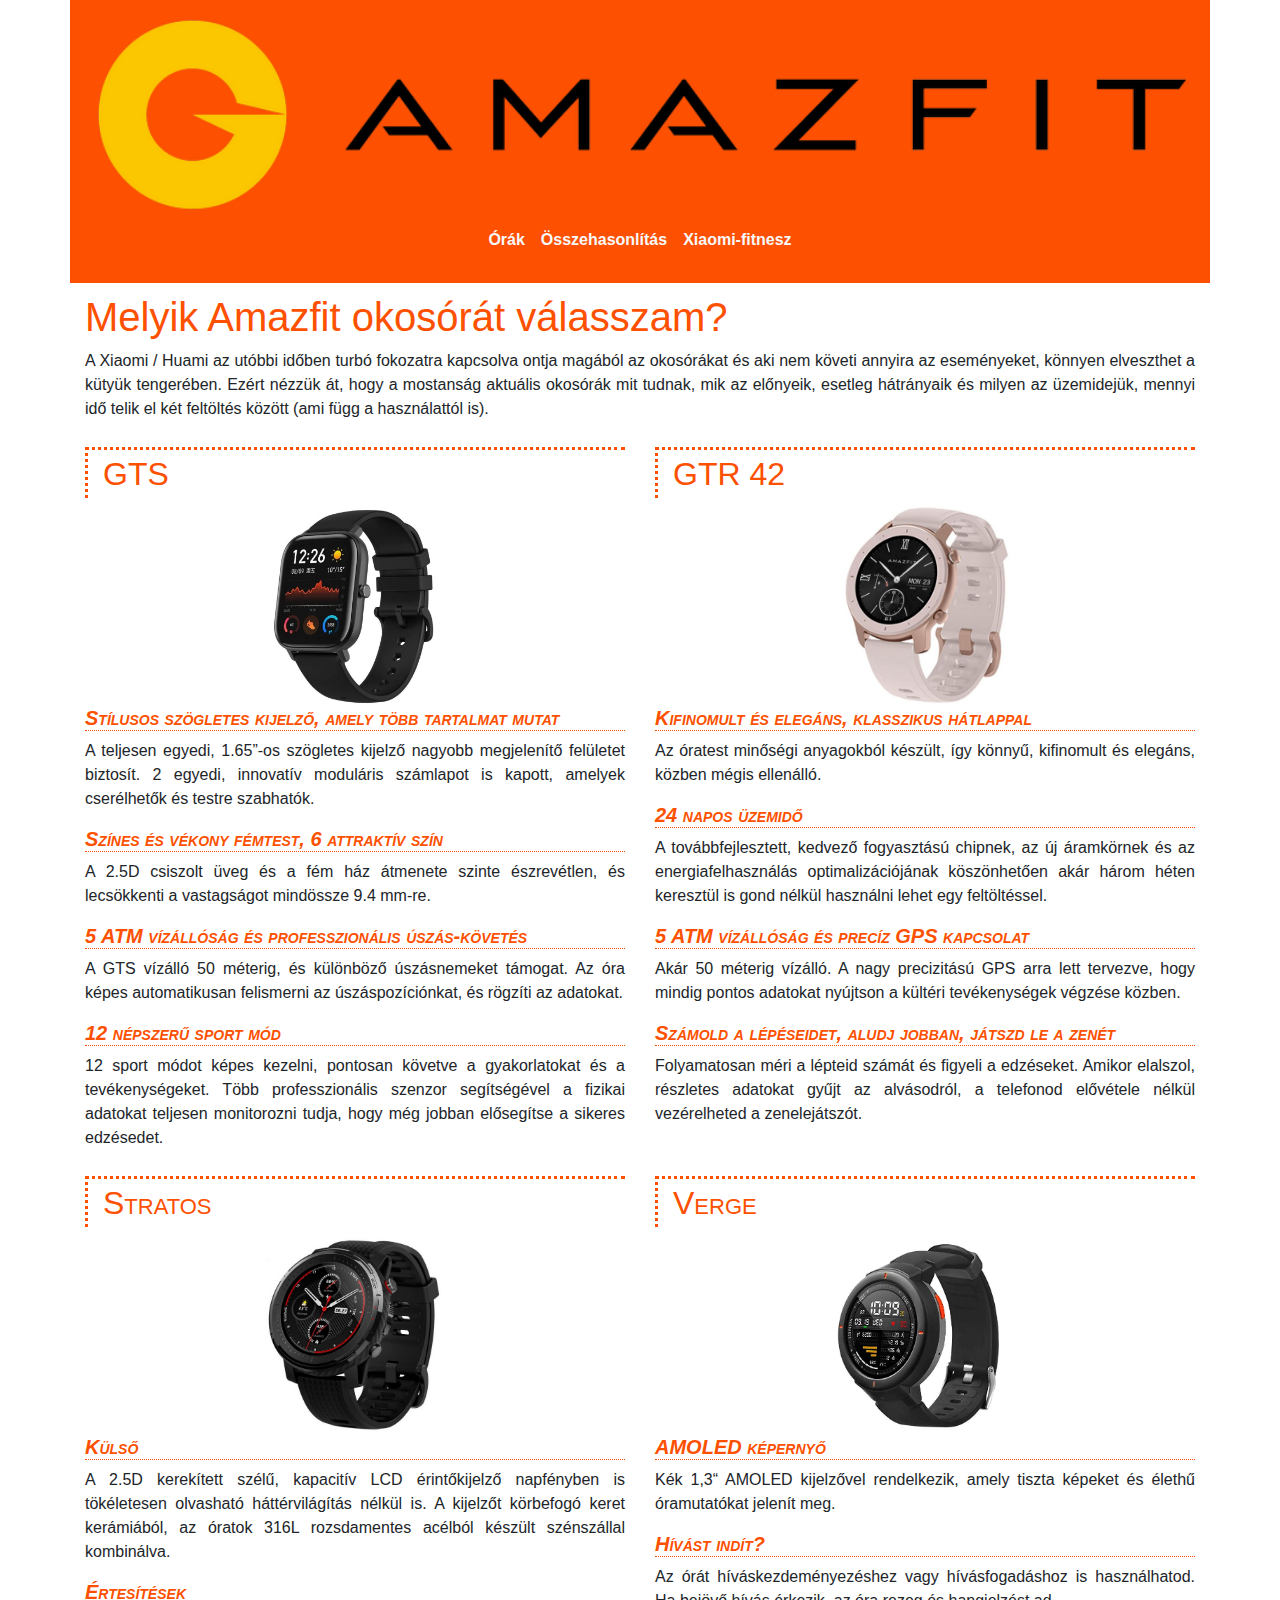
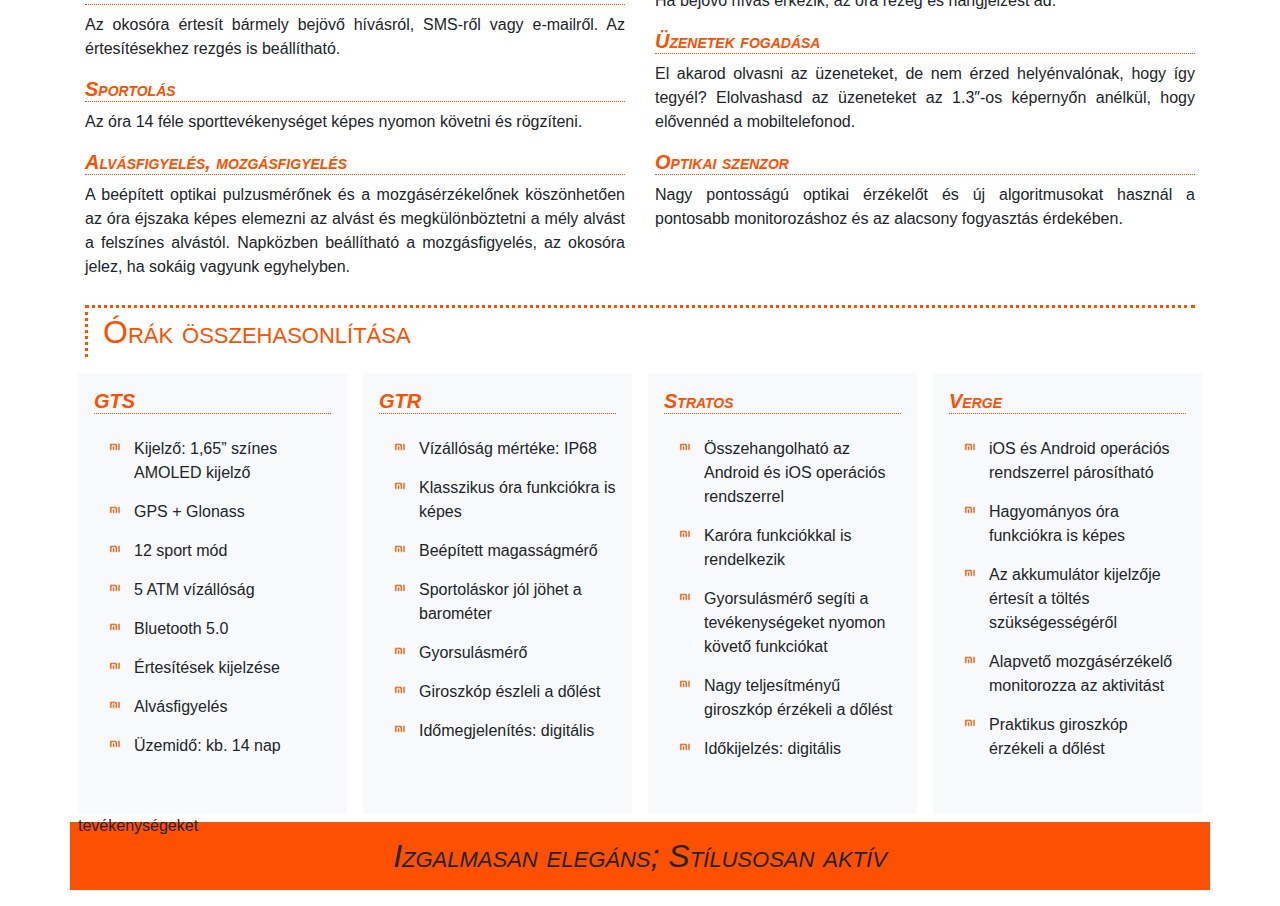
<file: Alapvizsga, dict, math fgvk kell (2023.06.01)/web/index.html>
﻿<!DOCTYPE html>
<html lang="hu">
<head>
	<meta charset="UTF-8">
    <meta name="viewport" content="width=device-width, initial-scale=1, shrink-to-fit=no">
    <script src="bootstrap/js/jquery-3.5.1.min.js"></script>
    <script src="bootstrap/js/bootstrap.min.js"></script>
	<link rel="stylesheet" href="bootstrap/css/bootstrap.min.css">
	<link rel="stylesheet" href="css/style.css">
	<title>Amazfit okosórák</title>
</head>

<body>
    <header class="container h-100">
		<img class="w-100" src="img/logo.png" alt="Amazfit" title="Amazfit">
        <nav class="navbar navbar-expand-sm justify-content-center">
            <ul class="navbar-nav">
            
                <li class="nav-item">
                    <a class="nav-link text-light" href="#orak">Órák</a>
                </li>
            
                <li class="nav-item">
                    <a class="nav-link text-light" href="#hasonlitas">Összehasonlítás</a>
                </li>

				<li class="nav-item">
                    <a class="nav-link text-light" href="https://xiaomi.hu/fitnesz" target="_blank" >Xiaomi-fitnesz</a>
                </li>
            </ul>
        </nav>
    </header>


    <div class="container h-100">
		 <!--Amazfit órák --> 
		<article class="row">
            <div class="col-12">
                <h1>Melyik Amazfit okosórát válasszam?</h1>
                <p>
                    A Xiaomi / Huami az utóbbi időben turbó fokozatra kapcsolva ontja magából
                     az okosórákat és aki nem követi annyira az eseményeket, könnyen elveszthet a 
                     kütyük tengerében. Ezért nézzük át, hogy a mostanság aktuális okosórák mit 
                     tudnak, mik az előnyeik, esetleg hátrányaik és milyen az üzemidejük, 
                     mennyi idő telik el két feltöltés között (ami függ a használattól is).
                </p>
            </div>
        </article>
        
        <article class="row" id="orak">
            <div class="col-sm-6 col-lg-6">
                <h2>GTS</h2>
				<img src="img/gts.jpg" alt="GTS" title="GTS" class="center">
                <h3>Stílusos szögletes kijelző, amely több tartalmat mutat</h3>
				<p>A teljesen egyedi, 1.65”-os szögletes kijelző nagyobb megjelenítő felületet biztosít. 2 egyedi, innovatív moduláris számlapot is kapott, amelyek cserélhetők és testre szabhatók.</p>
				<h3>Színes és vékony fémtest, 6 attraktív szín</h3>
				<p>A 2.5D csiszolt üveg és a fém ház átmenete szinte észrevétlen, és lecsökkenti a vastagságot mindössze 9.4 mm-re.</p>
				<h3>5 ATM vízállóság és professzionális úszás-követés</h3>
				<p>A GTS vízálló 50 méterig, és különböző úszásnemeket támogat. Az óra képes automatikusan felismerni az úszáspozíciónkat, és rögzíti az adatokat.</p>
				<h3>12 népszerű sport mód</h3>
				<p>12 sport módot képes kezelni, pontosan követve a gyakorlatokat és a tevékenységeket. Több professzionális szenzor segítségével a fizikai adatokat teljesen monitorozni tudja, hogy még jobban elősegítse a sikeres edzésedet.</p>
            </div>

            <div class="col-sm-6 col-lg-6">
                <h2>GTR 42</h2>
				<img src="img/gtr42.jpg" alt="GTR 42" title="GTR 42" class="center">
                <h3>Kifinomult és elegáns, klasszikus hátlappal</h3>
				<p>Az óratest minőségi anyagokból készült, így könnyű, kifinomult és elegáns, közben mégis ellenálló.</p>
				<h3>24 napos üzemidő</h3>
				<p>A továbbfejlesztett, kedvező fogyasztású chipnek, az új áramkörnek és az energiafelhasználás optimalizációjának köszönhetően akár három héten keresztül is gond nélkül használni lehet egy feltöltéssel.</p>
				<h3>5 ATM vízállóság és precíz GPS kapcsolat</h3>
				<p>Akár 50 méterig vízálló. A nagy precizitású GPS arra lett tervezve, hogy mindig pontos adatokat nyújtson a kültéri tevékenységek végzése közben.</p>
				<h3>Számold a lépéseidet, aludj jobban, játszd le a zenét</h3>
				<p>Folyamatosan méri a lépteid számát és figyeli a edzéseket. Amikor elalszol, részletes adatokat gyűjt az alvásodról, a telefonod elővétele nélkül vezérelheted a zenelejátszót.</p>
            </div>
            
            <div class="col-sm-6 col-lg-6">
                <h2>Stratos</h2>
				<img src="img/stratos.jpg" alt="Stratos" title="Stratos" class="center">
                <h3>Külső</h3>
				<p>A 2.5D kerekített szélű, kapacitív LCD érintőkijelző napfényben is tökéletesen olvasható háttérvilágítás nélkül is. A kijelzőt körbefogó keret kerámiából, az óratok 316L rozsdamentes acélból készült szénszállal kombinálva.</p>
				<h3>Értesítések</h3>
				<p>Az okosóra értesít bármely bejövő hívásról, SMS-ről vagy e-mailről. Az értesítésekhez rezgés is beállítható.</p>
				<h3>Sportolás</h3>
				<p>Az óra 14 féle sporttevékenységet képes nyomon követni és rögzíteni. </p>
				<h3>Alvásfigyelés, mozgásfigyelés</h3>
				<p>A beépített optikai pulzusmérőnek és a mozgásérzékelőnek köszönhetően az óra éjszaka képes elemezni az alvást és megkülönböztetni a mély alvást a felszínes alvástól. Napközben beállítható a mozgásfigyelés, az okosóra jelez, ha sokáig vagyunk egyhelyben.</p>
            </div>

            <div class="col-sm-6 col-lg-6">
                <h2>Verge</h2>
				<img src="img/verge.jpg" alt="Verge" title="Verge" class="center">
                <h3>AMOLED képernyő</h3>
				<p>Kék 1,3“ AMOLED kijelzővel rendelkezik, amely tiszta képeket és élethű óramutatókat jelenít meg.</p>
				<h3>Hívást indít?</h3>
				<p>Az órát híváskezdeményezéshez vagy hívásfogadáshoz is használhatod. Ha bejövő hívás érkezik, az óra rezeg és hangjelzést ad.</p>
				<h3>Üzenetek fogadása</h3>
				<p>El akarod olvasni az üzeneteket, de nem érzed helyénvalónak, hogy így tegyél? Elolvashasd az üzeneteket az 1.3″-os képernyőn anélkül, hogy elővennéd a mobiltelefonod.</p>
				<h3>Optikai szenzor</h3>
				<p>Nagy pontosságú optikai érzékelőt és új algoritmusokat használ a pontosabb monitorozáshoz és az alacsony fogyasztás érdekében.</p>
            </div>
        </article>
  
        <!-- Összehasonlítás -->
		<section id="hasonlitas">
			<h2>Órák összehasonlítása</h2>

			<div class="row">
				<div class="col-lg-3 col-md-6 p-2">
					<div class="p-3 bg-light h-100">
						<h3>GTS</h3>
						<ul>
							<li>Kijelző: 1,65” színes AMOLED kijelző</li>
							<li>GPS + Glonass</li>
							<li>12 sport mód</li>
							<li>5 ATM vízállóság</li>
							<li>Bluetooth 5.0</li>
							<li>Értesítések kijelzése</li>
							<li>Alvásfigyelés</li>
							<li>Üzemidő: kb. 14 nap</li>
						</ul>
					</div>
			tevékenységeket	</div>
				<div class="col-lg-3 col-md-6 p-2">
					<div class="p-3 bg-light h-100">
						<h3>GTR</h3>
						<ul>
							<li>Vízállóság mértéke: IP68</li>
							<li>Klasszikus óra funkciókra is képes</li>
							<li>Beépített magasságmérő</li>
							<li>Sportoláskor jól jöhet a barométer</li>
							<li>Gyorsulásmérő</li>
							<li>Giroszkóp észleli a dőlést</li>
							<li>Időmegjelenítés: digitális</li>
						</ul>
					</div>
				</div>
				<div class="col-lg-3 col-md-6 p-2">
					<div class="p-3 bg-light h-100">
						<h3>Stratos</h3>
						<ul>
							<li>Összehangolható az Android és iOS operációs rendszerrel</li>
							<li>Karóra funkciókkal is rendelkezik</li>
							<li>Gyorsulásmérő segíti a tevékenységeket nyomon követő funkciókat</li>
							<li>Nagy teljesítményű giroszkóp érzékeli a dőlést</li>
							<li>Időkijelzés: digitális</li>
						</ul>
					</div>
				</div>
				<div class="col-lg-3 col-md-6 p-2">
					<div class="p-3 bg-light h-100">
						<h3>Verge</h3>
						<ul>
							<li>iOS és Android operációs rendszerrel párosítható</li>
							<li>Hagyományos óra funkciókra is képes</li>
							<li>Az akkumulátor kijelzője értesít a töltés szükségességéről</li>
							<li>Alapvető mozgásérzékelő monitorozza az aktivitást</li>
							<li>Praktikus giroszkóp érzékeli a dőlést</li>
						</ul>
					</div>
				</div>
			</div>
        </section>
    </div>
    <!--Lábléc-->
	<footer class="container h100">
		<p>Izgalmasan elegáns;  Stílusosan aktív</p>
	</footer>
    
</body>

</html>
</file>
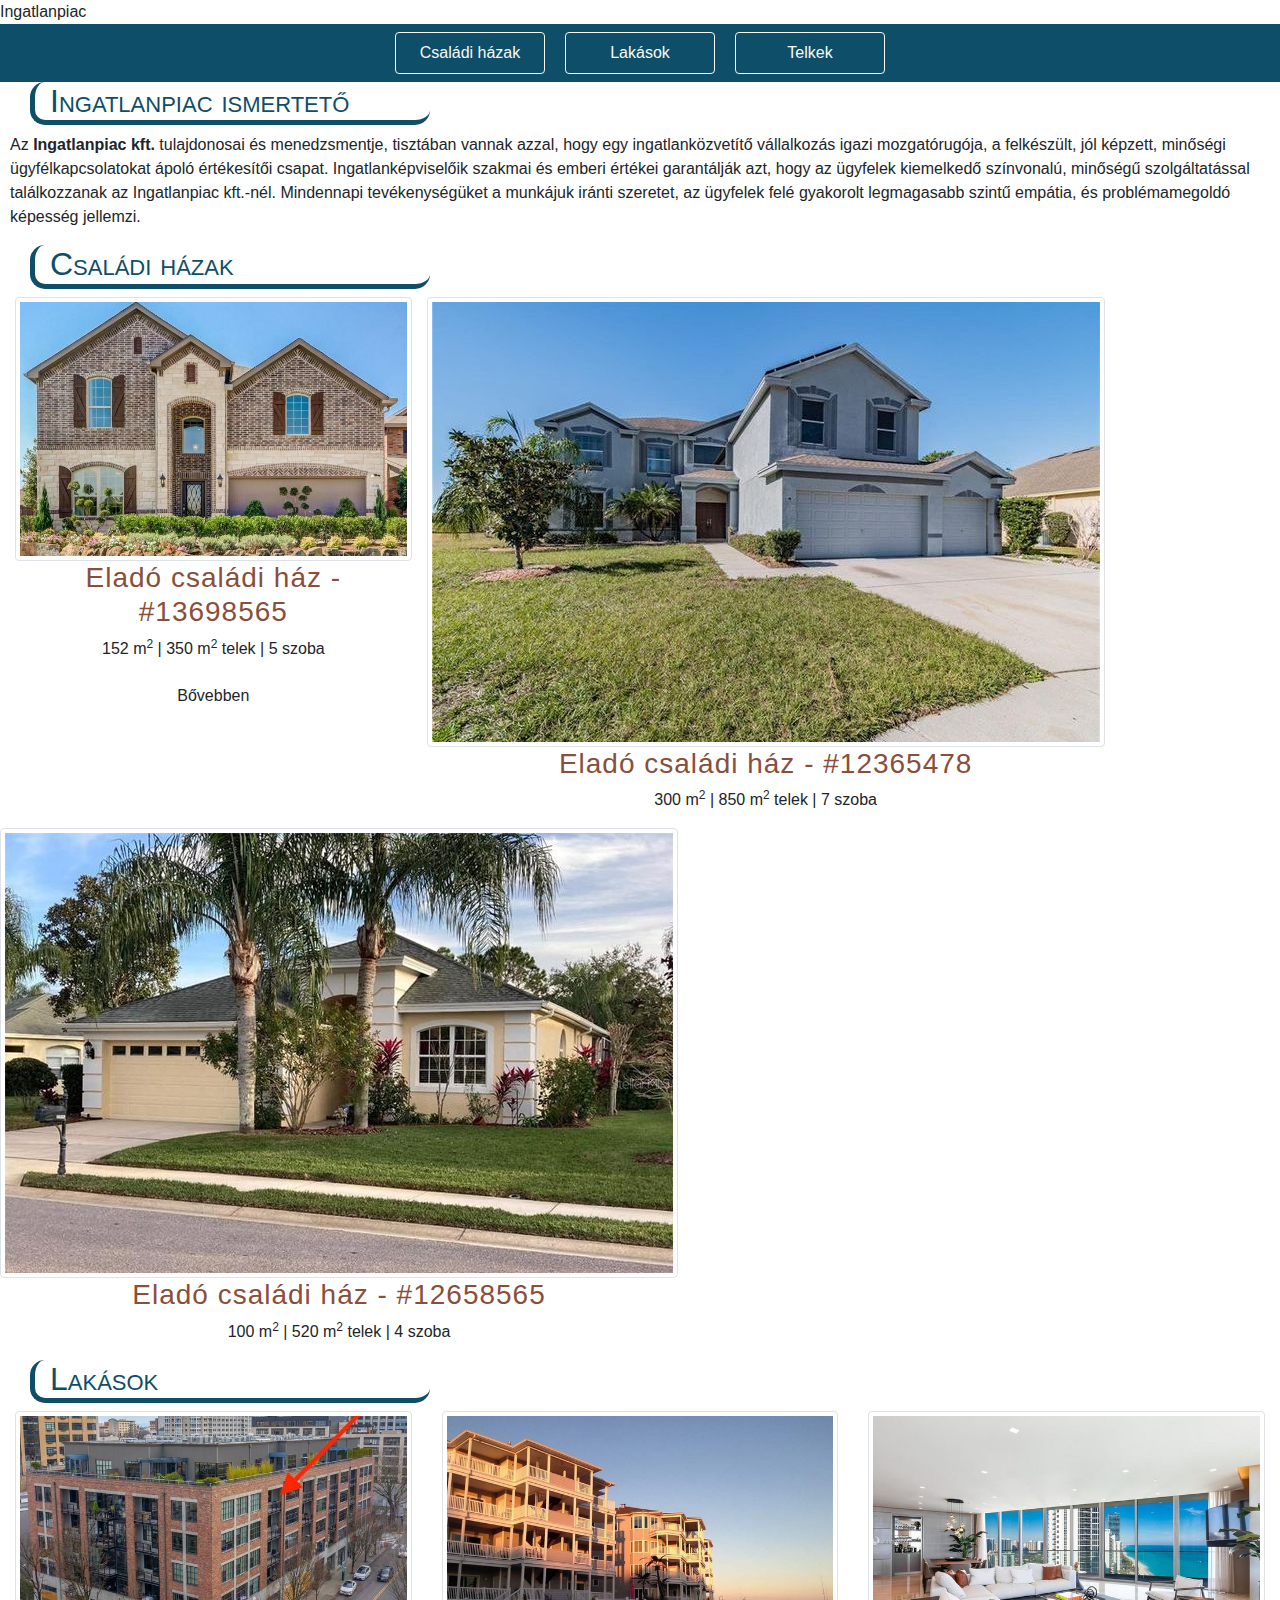
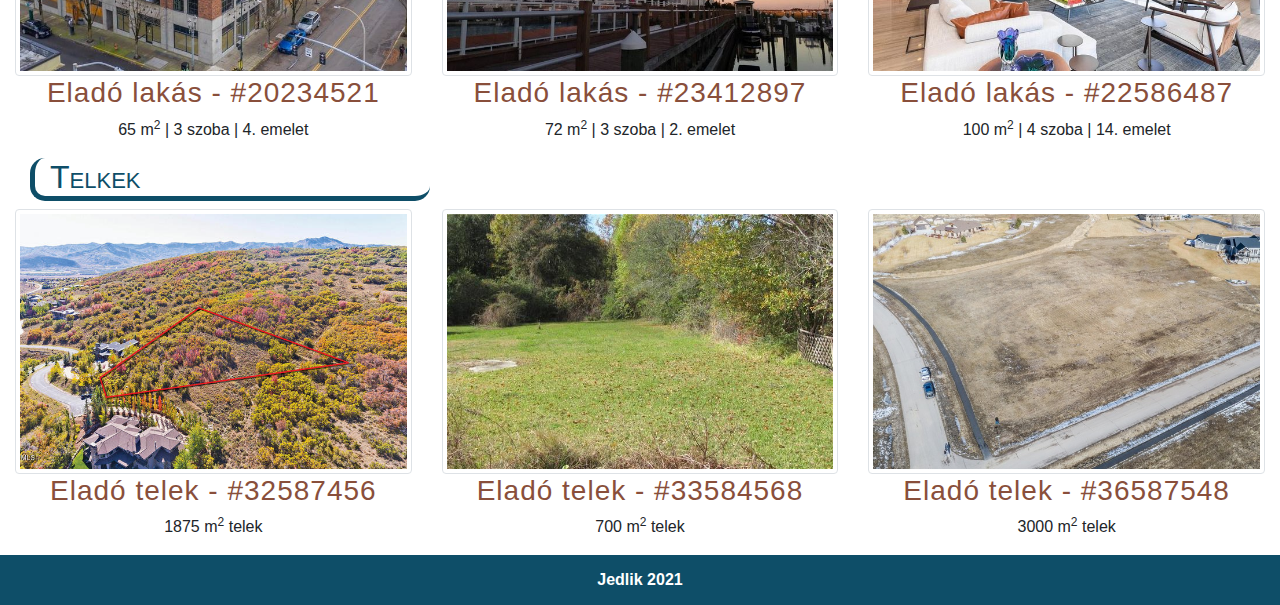
<file: 2023-06-14/források/2. feladat/index.html>
<!DOCTYPE html>
<html lang="hu">
<head>
    <meta charset="UTF-8">
    <meta http-equiv="X-UA-Compatible" content="IE=edge">
    <meta name="viewport" content="width=device-width, initial-scale=1.0">
    <title>Ingatlanpiac</title>
    <link rel="stylesheet" href="style.css">
    <link rel="stylesheet" href="bootstrap.min.css">
</head>

<body>
    <!--Fejléc-->
    <header>
        Ingatlanpiac
    </header>

    <!--Menü-->
    <nav class="navbar navbar-expand-sm justify-content-center">
        <ul class="navbar-nav font-weight-bold">
            <li class="nav-item">
                <a class="nav-link btn btn-outline-light" href="#csaladi">Családi házak</a>
            </li>

            <li class="nav-item">
                <a class="nav-link btn btn-outline-light" href="#lakas">Lakások</a>
            </li>

            <li class="nav-item">
                <a class="nav-link btn btn-outline-light" href="#telek">Telkek</a>
            </li>
        </ul>
    </nav>

    <!--Ismertető-->
    <h2>Ingatlanpiac ismertető</h2>
    <p>Az <span style="font-weight: bold;">Ingatlanpiac kft.</span> tulajdonosai és menedzsmentje, tisztában vannak azzal, hogy egy ingatlanközvetítő vállalkozás igazi mozgatórugója, a felkészült, jól képzett, minőségi ügyfélkapcsolatokat ápoló értékesítői csapat. Ingatlanképviselőik szakmai és emberi értékei garantálják azt, hogy az ügyfelek kiemelkedő színvonalú, minőségű szolgáltatással találkozzanak az Ingatlanpiac kft.-nél. Mindennapi tevékenységüket a munkájuk iránti szeretet, az ügyfelek felé gyakorolt legmagasabb szintű empátia, és problémamegoldó képesség jellemzi.</p>

    <!--Családi házak-->
    <h2 id="csaladi">Családi házak</h2>
    <div class="row w-100 m-0 ">
        <div class ="col-md-6 col-lg-4">
            <img src="kepek/haz01_1.jpg" alt="haz01" title="haz01" class="img-thumbnail">
            <h3>Eladó családi ház - #13698565</h3>
            <p class="text-center">152 m<sup>2</sup> | 350 m<sup>2</sup> telek | 5 szoba</p>
            <a href="haz01.html" class="btn gomb my-3 mx-auto d-block">Bővebben</a>
        </div class="col-md-6 col-lg-4">
        <div>
            <img src="kepek/haz02_1.jpg" alt="haz02" title="haz02" class="img-thumbnail">
            <h3>Eladó családi ház - #12365478</h3>
            <p class="text-center">300 m<sup>2</sup> | 850 m<sup>2</sup> telek | 7 szoba</p>
        </div class="col-md-6 col-lg-4">
        <div>
            <img src="kepek/haz03_1.jpg" alt="haz03" title="haz03" class="img-thumbnail">
            <h3>Eladó családi ház - #12658565</h3>
            <p class="text-center">100 m<sup>2</sup> | 520 m<sup>2</sup> telek | 4 szoba</p>
        </div>
    </div>

    <!--Lakások-->
    <h2 id="lakas">Lakások</h2>
    <div class="row w-100 m-0 ">
        <div class ="col-md-6 col-lg-4">
            <img src="kepek/lakas01.jpg" alt="lakas01" title="lakas01" class="img-thumbnail">
            <h3>Eladó lakás - #20234521</h3>
            <p class="text-center">65 m<sup>2</sup> | 3 szoba | 4. emelet</p>
        </div>
        <div class="col-md-6 col-lg-4">
            <img src="kepek/lakas02.jpg" alt="lakas02" title="lakas02" class="img-thumbnail">
            <h3>Eladó lakás - #23412897</h3>
            <p class="text-center">72 m<sup>2</sup> | 3 szoba | 2. emelet</p>
        </div>
        <div class="col-md-6 col-lg-4">
            <img src="kepek/lakas03.jpg" alt="lakas03" title="lakas03" class="img-thumbnail">
            <h3>Eladó lakás - #22586487</h3>
            <p class="text-center">100 m<sup>2</sup> | 4 szoba | 14. emelet</p>
        </div>
    </div>

    <!--Telkek-->
    <h2 id="telek">Telkek</h2>
    <div class="row w-100 m-0 ">
        <div class ="col-md-6 col-lg-4">
            <img src="kepek/telek01.jpg" alt="telek01" title="telek01" class="img-thumbnail">
            <h3>Eladó telek - #32587456</h3>
            <p class="text-center">1875 m<sup>2</sup> telek</p>
        </div>
        <div class="col-md-6 col-lg-4">
            <img src="kepek/telek02.jpg" alt="telek02" title="telek02" class="img-thumbnail">
            <h3>Eladó telek - #33584568</h3>
            <p class="text-center">700 m<sup>2</sup> telek</p>
        </div>
        <div class="col-md-6 col-lg-4">
            <img src="kepek/telek03.jpg" alt="telek03" title="telek03" class="img-thumbnail">
            <h3>Eladó telek - #36587548</h3>
            <p class="text-center">3000 m<sup>2</sup> telek</p>
        </div>
    </div>

    <!--Lábléc-->
    <div class="lablec text-center">
        <a href="https:\\www.jedlik.eu" target="_blank" class="jedlik">Jedlik 2021</a>
    </div>

    <script src="jquery.min.js"></script>
    <script src="popper.min.js"></script>
    <script src="bootstrap.min.js"></script>
</body>

</html>
</file>
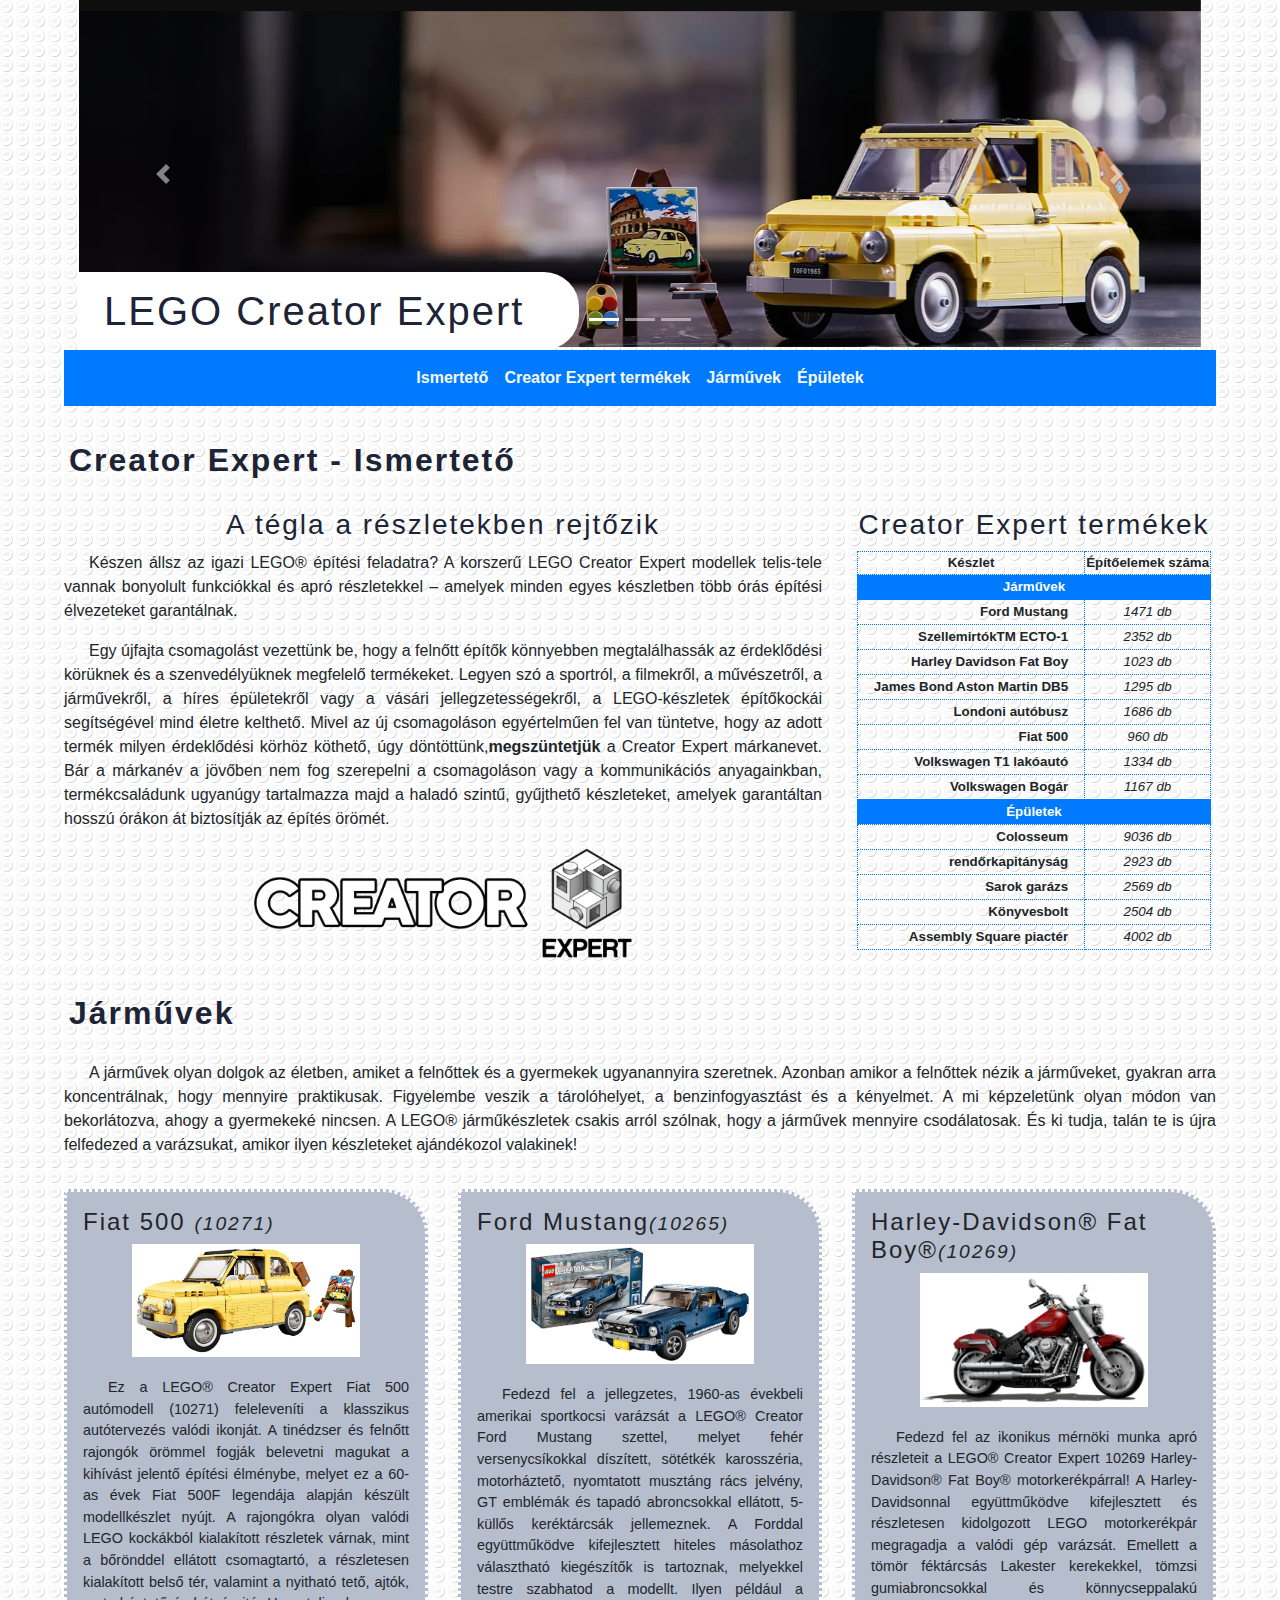
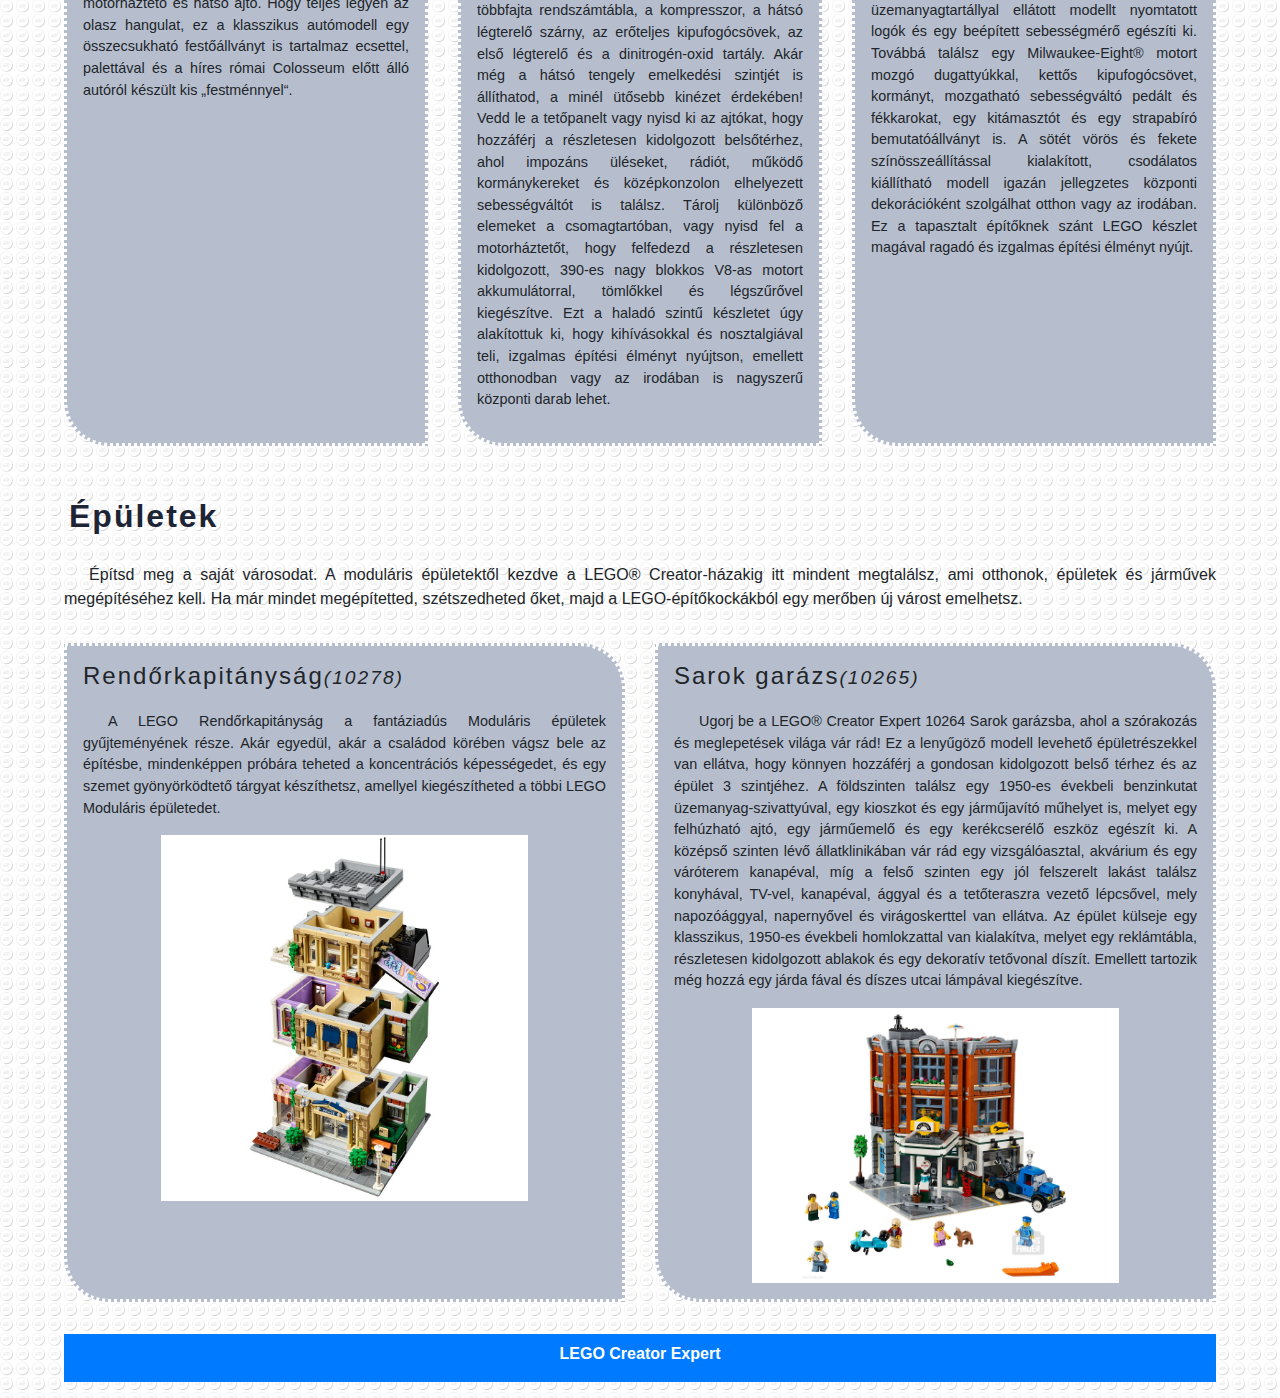
<file: 2023-05-24_Alapvizsga_1/források/2. feladat/creator.html>
﻿<!DOCTYPE html>
<html lang="hu">
<head>
  <meta charset="UTF-8">
  <meta name="viewport" content="width=device-width, initial-scale=1">
  <script src="jquery.min.js"></script>
  <script src="popper.min.js"></script>
  <script src="bootstrap.min.js"></script>
  <title>LEGO Creator Expert</title>
  <link rel="stylesheet" href="bootstrap.min.css">
  <link rel="stylesheet" href="style.css">  
</head>
<body>
<!--Képlapozó sáv-->
<div class="container-fluid" id="kepek">
  <div id="demo" class="carousel slide" data-ride="carousel">
    
    <ul class="carousel-indicators">
      <li data-target="#demo" data-slide-to="0" class="active"></li>
      <li data-target="#demo" data-slide-to="1"></li>
      <li data-target="#demo" data-slide-to="2"></li>
    </ul>      
    
    <div class="carousel-inner">
      <div class="carousel-item active">
        <img src="kepek/01.png" alt="Fiat 500" title="Fiat 500">
      </div>
      <div class="carousel-item">
        <img src="kepek/02.png" alt="NASA Apollo 11 Holdkomp" title="NASA Apollo 11 Holdkomp">
      </div>
      <div class="carousel-item">
        <img src="kepek/03.png" alt="Ford Mustang" title="Ford Mustang">
      </div>
    </div>      
    
    <a class="carousel-control-prev" href="#demo" data-slide="prev">
      <span class="carousel-control-prev-icon"></span>
    </a>
    <a class="carousel-control-next" href="#demo" data-slide="next">
      <span class="carousel-control-next-icon"></span>
    </a>
  </div>
  <h1 class="d-none d-md-block">LEGO Creator Expert</h1>
</div>

<!--Menü-->
<nav class="navbar navbar-expand-sm bg-primary navbar-light justify-content-center">
  <ul class="navbar-nav font-weight-bold">
    <li class="nav-item">
        <a class="nav-link text-light" href="#ismerteto">Ismertető</a>
    </li>

    <li class="nav-item">
      <a class="nav-link text-light" href="#termekek">Creator Expert termékek</a>
    </li>

    <li class="nav-item">
      <a class="nav-link text-light" href="#jarmuvek">Járművek</a>
  </li>

    <li class="nav-item">
        <a class="nav-link text-light" href="#epuletek">Épületek</a>
    </li>
    
  </ul>
</nav>
<!--Ismertető-->
<h2 id="ismerteto">Creator Expert - Ismertető</h2> 
<div class="row">
   <div class="col-lg-8 ">
    
      <h3>A tégla a részletekben rejtőzik</h3>
  
      <p>Készen állsz az igazi LEGO® építési feladatra? A korszerű LEGO Creator Expert modellek telis-tele vannak bonyolult funkciókkal és apró részletekkel – amelyek minden egyes készletben több órás építési élvezeteket garantálnak.</p>
      <p>Egy újfajta csomagolást vezettünk be, hogy a felnőtt építők könnyebben megtalálhassák az érdeklődési körüknek és a szenvedélyüknek megfelelő termékeket. Legyen szó a sportról, a filmekről, a művészetről, a járművekről, a híres épületekről vagy a vásári jellegzetességekről, a LEGO-készletek építőkockái segítségével mind életre kelthető. Mivel az új csomagoláson egyértelműen fel van tüntetve, hogy az adott termék milyen érdeklődési körhöz köthető, úgy döntöttünk,<span style="font-weight: bold
      ;">megszüntetjük</span> a Creator Expert márkanevet. Bár a márkanév a jövőben nem fog szerepelni a csomagoláson vagy a kommunikációs anyagainkban, termékcsaládunk ugyanúgy tartalmazza majd a haladó szintű, gyűjthető készleteket, amelyek garantáltan hosszú órákon át biztosítják az építés örömét.</p>

      <img src="kepek/expertlogo.png" id="logo" alt="Creator Expert Logo" title="Creator Expert Logo">
  </div>

  <div class="col-lg-4 ">
    <h3 id="termekek">Creator Expert termékek</h3>

    <table>
      <tr>
        <th>Készlet</th>
        <th>Építőelemek száma</th>
      </tr>
      <tr>
        <td colspan="2" class="fejsor" style="text-align: center;">Járművek</td>
      </tr>
      <tr>
        <td>Ford Mustang</td>
        <td>1471 db</td>
      </tr>
      <tr>
        <td>SzellemirtókTM ECTO-1</td>
        <td>2352 db</td>
      </tr> 
      <tr>
        <td>Harley Davidson Fat Boy</td>
        <td>1023 db</td>
      </tr>
      <tr>
        <td>James Bond Aston Martin DB5</td>
        <td>1295 db</td>
      </tr>
      <tr>
        <td>Londoni autóbusz</td>
        <td>1686 db</td>
      </tr>
      <tr>
        <td>Fiat 500</td>
        <td>960 db</td>
      </tr>
      <tr>
        <td>Volkswagen T1 lakóautó</td>
        <td>1334 db</td>
      </tr>
      <tr>
        <td>Volkswagen Bogár</td>
        <td>1167 db</td>
      </tr>
      <tr>
        <td colspan="2" class="fejsor" style="text-align: center;">Épületek</td>
      </tr>
      <tr>
        <td>Colosseum</td>
        <td>9036 db</td>
      </tr>
      <tr>
        <td>rendőrkapitányság</td>
        <td>2923 db</td>
      </tr>
      <tr>
        <td>Sarok garázs</td>
        <td>2569 db</td>
      </tr>
      <tr>
        <td>Könyvesbolt</td>
        <td>2504 db</td>
      </tr>
      <tr>
        <td>Assembly Square piactér</td>
        <td>4002 db</td>
      </tr>
      </table>
   
  </div>
</div>

<!--Járművek-->
<h2 id="jarmuvek">Járművek</h2>
<p>A járművek olyan dolgok az életben, amiket a felnőttek és a gyermekek ugyanannyira szeretnek. Azonban amikor a felnőttek nézik a járműveket, gyakran arra koncentrálnak, hogy mennyire praktikusak. Figyelembe veszik a tárolóhelyet, a benzinfogyasztást és a kényelmet. A mi képzeletünk olyan módon van bekorlátozva, ahogy a gyermekeké nincsen. A LEGO® járműkészletek csakis arról szólnak, hogy a járművek mennyire csodálatosak. És ki tudja, talán te is újra felfedezed a varázsukat, amikor ilyen készleteket ajándékozol valakinek!</p>

<div class="row">
  <div class="py-3 col-lg-4">
    <div class="media p-3 h-100">
      <div class="media-body">
        <h4>Fiat 500 <small><i>(10271)</i></small></h4>
        <img src="kepek/fiat500.jpg" alt="Fiat 500" title="Fiat 500" class="mt-2 termekkep">
        <p>Ez a LEGO® Creator Expert Fiat 500 autómodell (10271) feleleveníti a klasszikus autótervezés valódi ikonját. A tinédzser és felnőtt rajongók örömmel fogják belevetni magukat a kihívást jelentő építési élménybe, melyet ez a 60-as évek Fiat 500F legendája alapján készült modellkészlet nyújt. A rajongókra olyan valódi LEGO kockákból kialakított részletek várnak, mint a bőrönddel ellátott csomagtartó, a részletesen kialakított belső tér, valamint a nyitható tető, ajtók, motorháztető és hátsó ajtó. Hogy teljes legyen az olasz hangulat, ez a klasszikus autómodell egy összecsukható festőállványt is tartalmaz ecsettel, palettával és a híres római Colosseum előtt álló autóról készült kis „festménnyel“.</p>
      </div>
    </div>
  </div>

  <div class="py-3 col-lg-4">
    <div class="media  p-3 h-100">
      <div class="media-body">
        <h4>Ford Mustang<small><i>(10265)</i></small></h4>
        <img src="kepek/mustang.jpg" alt="Ford Mustang" title="Ford Mustang" class="mt-2 termekkep">
        <p>Fedezd fel a jellegzetes, 1960-as évekbeli amerikai sportkocsi varázsát a LEGO® Creator Ford Mustang szettel, melyet fehér versenycsíkokkal díszített, sötétkék karosszéria, motorháztető, nyomtatott musztáng rács jelvény, GT emblémák és tapadó abroncsokkal ellátott, 5-küllős keréktárcsák jellemeznek. A Forddal együttműködve kifejlesztett hiteles másolathoz választható kiegészítők is tartoznak, melyekkel testre szabhatod a modellt. Ilyen például a többfajta rendszámtábla, a kompresszor, a hátsó légterelő szárny, az erőteljes kipufogócsövek, az első légterelő és a dinitrogén-oxid tartály. Akár még a hátsó tengely emelkedési szintjét is állíthatod, a minél ütősebb kinézet érdekében! Vedd le a tetőpanelt vagy nyisd ki az ajtókat, hogy hozzáférj a részletesen kidolgozott belsőtérhez, ahol impozáns üléseket, rádiót, működő kormánykereket és középkonzolon elhelyezett sebességváltót is találsz. Tárolj különböző elemeket a csomagtartóban, vagy nyisd fel a motorháztetőt, hogy felfedezd a részletesen kidolgozott, 390-es nagy blokkos V8-as motort akkumulátorral, tömlőkkel és légszűrővel kiegészítve. Ezt a haladó szintű készletet úgy alakítottuk ki, hogy kihívásokkal és nosztalgiával teli, izgalmas építési élményt nyújtson, emellett otthonodban vagy az irodában is nagyszerű központi darab lehet.</p>
      </div>
    </div>
  </div>
  
  <div class="py-3 col-lg-4">
    <div class="media p-3 h-100">
      <div class="media-body">
        <h4>Harley-Davidson® Fat Boy®<small><i>(10269)</i></small></h4>
        <img src="kepek/harley.jpg" alt="Harley-Davidson" title="Harley-Davidson" class="mt-2 termekkep">
        <p>Fedezd fel az ikonikus mérnöki munka apró részleteit a LEGO® Creator Expert 10269 Harley-Davidson® Fat Boy® motorkerékpárral! A Harley-Davidsonnal együttműködve kifejlesztett és részletesen kidolgozott LEGO motorkerékpár megragadja a valódi gép varázsát. Emellett a tömör féktárcsás Lakester kerekekkel, tömzsi gumiabroncsokkal és könnycseppalakú üzemanyagtartállyal ellátott modellt nyomtatott logók és egy beépített sebességmérő egészíti ki. Továbbá találsz egy Milwaukee-Eight® motort mozgó dugattyúkkal, kettős kipufogócsövet, kormányt, mozgatható sebességváltó pedált és fékkarokat, egy kitámasztót és egy strapabíró bemutatóállványt is. A sötét vörös és fekete színösszeállítással kialakított, csodálatos kiállítható modell igazán jellegzetes központi dekorációként szolgálhat otthon vagy az irodában. Ez a tapasztalt építőknek szánt LEGO készlet magával ragadó és izgalmas építési élményt nyújt.</p>
      </div>
    </div>
  </div>

</div>
  
<!--Épületek-->
<h2 id="epuletek">Épületek</h2>
<p>Építsd meg a saját városodat. A moduláris épületektől kezdve a LEGO® Creator-házakig itt mindent megtalálsz, ami otthonok, épületek és járművek megépítéséhez kell. Ha már mindet megépítetted, szétszedheted őket, majd a LEGO-építőkockákból egy merőben új várost emelhetsz.</p>
  
  
<div class="row">
  <div class="py-3 col-lg-6">
    <div class="media p-3 h-100">
      <div class="media-body">
        <h4>Rendőrkapitányság<small><i>(10278)</i></small></h4>
        <p>A LEGO Rendőrkapitányság a fantáziadús Moduláris épületek gyűjteményének része. Akár egyedül, akár a családod körében vágsz bele az építésbe, mindenképpen próbára teheted a koncentrációs képességedet, és egy szemet gyönyörködtető tárgyat készíthetsz, amellyel kiegészítheted a többi LEGO Moduláris épületedet.</p>
        <img src="kepek/rendornagy.jpg" alt="Rendőrkapitányság" title="Rendőrkapitányság" class="mt-2 termekkep">
      </div>
    </div>
  </div>

  <div class="py-3 col-lg-6">
    <div class="media p-3 h-100">
       <div class="media-body">
        <h4>Sarok garázs<small><i>(10265)</i></small></h4>
        <p>Ugorj be a LEGO® Creator Expert 10264 Sarok garázsba, ahol a szórakozás és meglepetések világa vár rád! Ez a lenyűgöző modell levehető épületrészekkel van ellátva, hogy könnyen hozzáférj a gondosan kidolgozott belső térhez és az épület 3 szintjéhez. A földszinten találsz egy 1950-es évekbeli benzinkutat üzemanyag-szivattyúval, egy kioszkot és egy járműjavító műhelyet is, melyet egy felhúzható ajtó, egy járműemelő és egy kerékcserélő eszköz egészít ki. A középső szinten lévő állatklinikában vár rád egy vizsgálóasztal, akvárium és egy váróterem kanapéval, míg a felső szinten egy jól felszerelt lakást találsz konyhával, TV-vel, kanapéval, ággyal és a tetőteraszra vezető lépcsővel, mely napozóággyal, napernyővel és virágoskerttel van ellátva. Az épület külseje egy klasszikus, 1950-es évekbeli homlokzattal van kialakítva, melyet egy reklámtábla, részletesen kidolgozott ablakok és egy dekoratív tetővonal díszít. Emellett tartozik még hozzá egy járda fával és díszes utcai lámpával kiegészítve.</p>
        <img src="kepek/garazs.jpg" alt="Sarok garázs" title="Sarok garázs" class="mt-2 termekkep">    
      </div>
    </div>
  </div>

</div>
<!--Lábléc-->
<div class="footer p-2">
  <a href="https://lego.com/hu-hu/themes/creator-expert/about" target="_blank">LEGO Creator Expert</a>
</div>


  
</body>
</html>
</file>
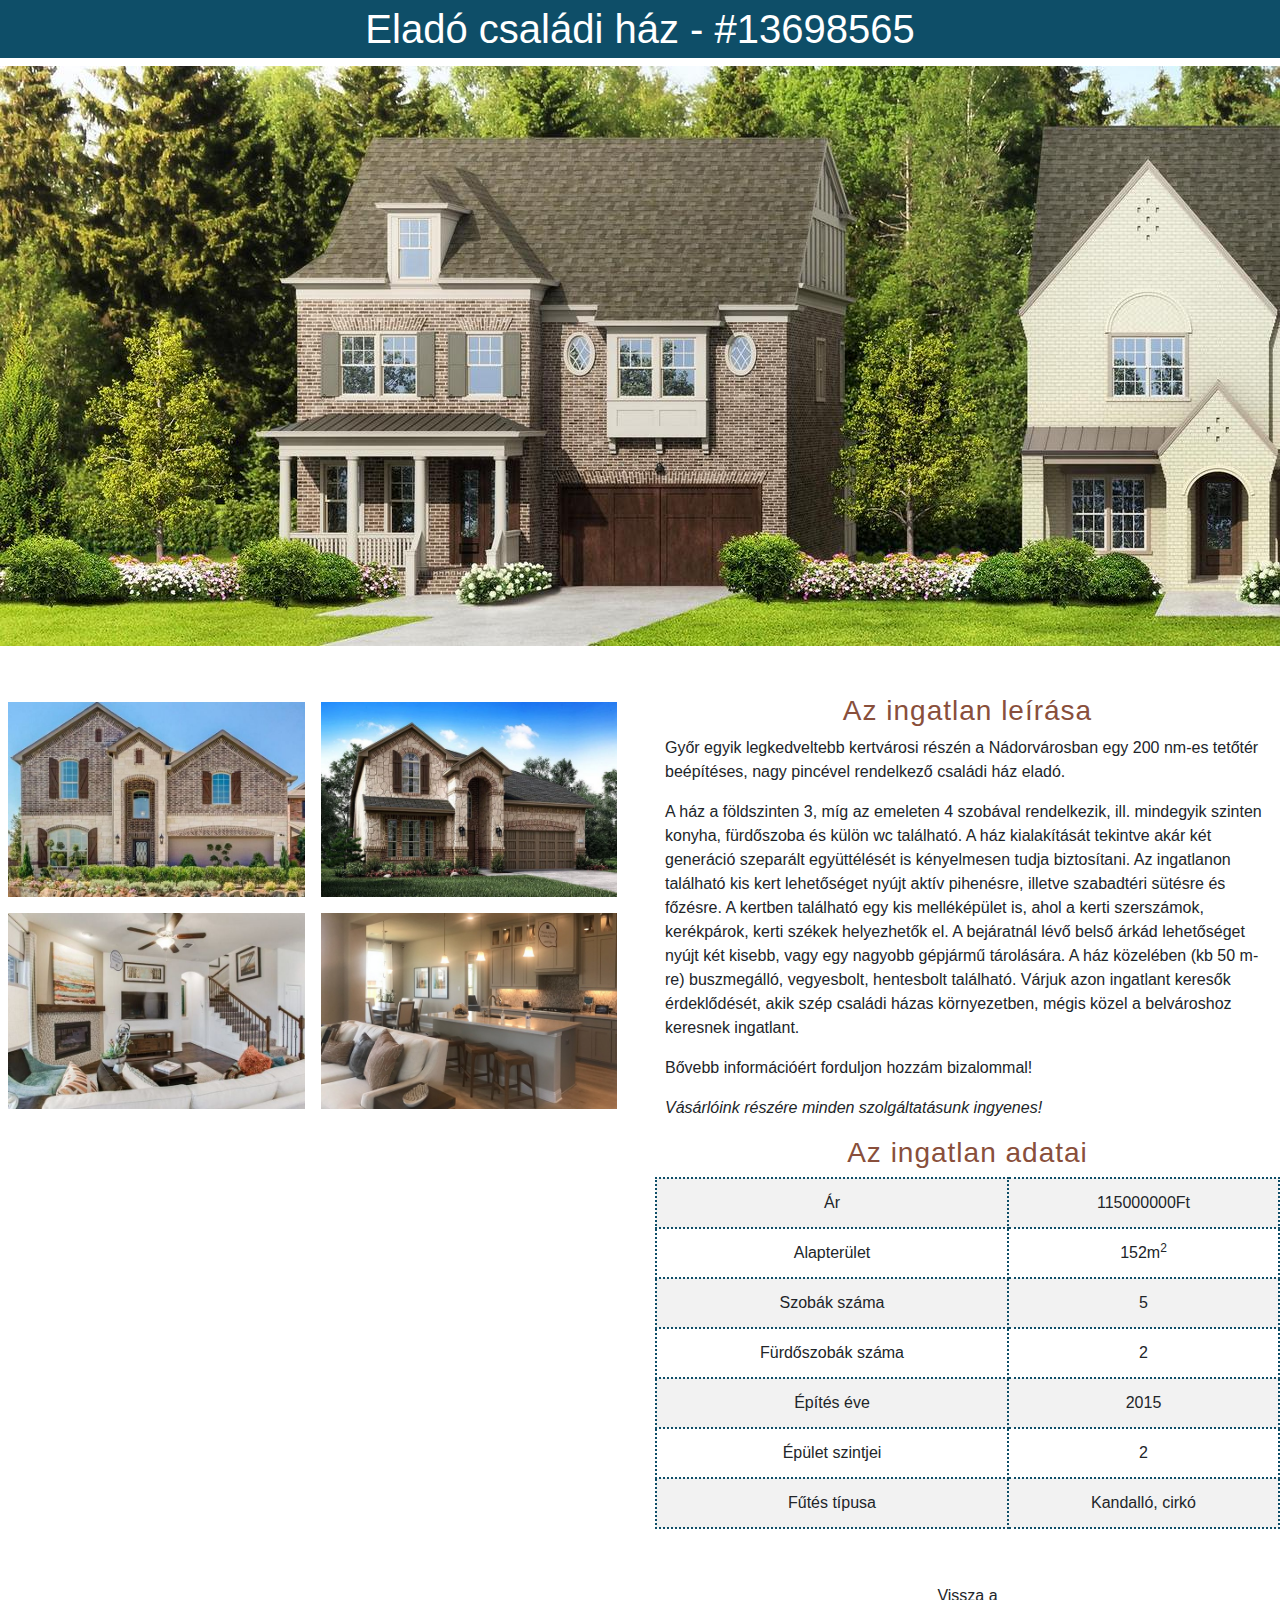
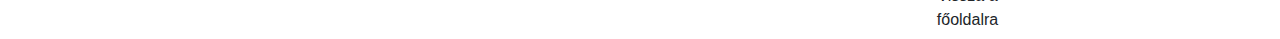
<file: 2023-06-14/források/2. feladat/haz01.html>
﻿<!DOCTYPE html>
<html lang="hu">
<head>
    <meta charset="UTF-8">
    <meta http-equiv="X-UA-Compatible" content="IE=edge">
    <meta name="viewport" content="width=device-width, initial-scale=1.0">
    <title>Ingatlanpiac</title>
    <link rel="stylesheet" href="style.css">
    <link rel="stylesheet" href="bootstrap.min.css">
</head>

<body>
  <header>
   <h1>Eladó családi ház - #13698565</h1> 
   <img src="kepek/header.jpg" alt="Ingatlanpiac" title="Ingatlanpiac">
  </header>

  <div class="row mt-5">
    <div class="col-lg-6">
      <img src="kepek/haz01_1.jpg" alt="1. kép" title="1. kép" class="float-left rounded w-50 mx-auto p-2">
      <img src="kepek/haz01_2.jpg" alt="2. kép" title="2. kép" class="float-left rounded w-50 mx-auto p-2">
      <img src="kepek/haz01_3.jpg" alt="3. kép" title="3. kép" class="float-left rounded w-50 mx-auto p-2">
      <img src="kepek/haz01_4.jpg" alt="4. kép" title="4. kép" class="float-left rounded w-50 mx-auto p-2">
      
    </div>

    <div class="col-lg-6">
      <h3>Az ingatlan leírása</h3>
      <p>Győr egyik legkedveltebb kertvárosi részén a Nádorvárosban egy 200 nm-es tetőtér beépítéses, nagy pincével rendelkező családi ház eladó.</p>
      <p>A ház a földszinten 3, míg az emeleten 4 szobával rendelkezik, ill. mindegyik szinten konyha, fürdőszoba és külön wc található. A ház kialakítását tekintve akár két generáció szeparált együttélését is kényelmesen tudja biztosítani. Az ingatlanon található kis kert lehetőséget nyújt aktív pihenésre, illetve szabadtéri sütésre és főzésre. A kertben található egy kis melléképület is, ahol a kerti szerszámok, kerékpárok, kerti székek helyezhetők el. A bejáratnál lévő belső árkád lehetőséget nyújt két kisebb, vagy egy nagyobb gépjármű tárolására. A ház közelében (kb 50 m-re) buszmegálló, vegyesbolt, hentesbolt található. Várjuk azon ingatlant keresők érdeklődését, akik szép családi házas környezetben, mégis közel a belvároshoz keresnek ingatlant.</p>
      <p>Bővebb információért forduljon hozzám bizalommal!</p>
      <p class="font-italic" >Vásárlóink részére minden szolgáltatásunk ingyenes!</p>
      <h3>Az ingatlan adatai</h3>

      <table class="table table-striped m-auto"> 
          <tr>
            <td>Ár</td>
            <td>115000000Ft</td>
          </tr>
          <tr>
            <td>Alapterület</td>
            <td>152m<sup>2</sup></td>
          </tr>
          <tr>
            <td>Szobák száma</td>
            <td>5</td>
          </tr>
          <tr>
            <td>Fürdőszobák száma</td>
            <td>2</td>
          </tr>
          <tr>
            <td>Építés éve</td>
            <td>2015</td>
          </tr>
          <tr>
            <td>Épület szintjei</td>
            <td>2</td>
          </tr>
          <tr>
            <td>Fűtés típusa</td>
            <td>Kandalló, cirkó</td>
          </tr>
      </table>

      <a href="index.html" class="btn gomb mt-5 mx-auto d-block">Vissza a főoldalra</a>
    </div>
  </div>
  </div>
  <script src="jquery.min.js"></script>
  <script src="popper.min.js"></script>
  <script src="bootstrap.min.js"></script>
</body>
</html>
</file>
<file: Alapvizsga, dict, math fgvk kell (2023.06.01)/web/css/style.css>
header{
    padding: 15px;
    background-color: #fd5000;
}

nav li{
    list-style: none;
}
.navbar{
    background-color: #fd5000;
}

h1{
    margin-top: 10px;    
    color:   #fd5000;
}

h2{    
    margin-top: 10px;    
    padding: 5px 15px;
    color: #fd5000;
    border-top: 3px dotted #fd5000;
    border-left: 3px dotted #fd5000;
}

h3{    
    font-weight: bold;
    font-size: 20px;
    font-style: italic;
    color:  #fd5000;    
    border-bottom: 1px dotted #fd5000;  
}

p{
    text-align: justify;
}

.center {
    display: block;
    height: 200px;
    text-align: center;
    margin-left: auto;
    margin-right: auto;
   }

footer{
    background-color: #fd5000;
}

footer p{ 
    font-variant: small-caps;   
}

nav a{
    font-weight: bold;
}

nav a:hover{
    font-weight: normal;
    font-style: italic;
}

h2, h3{
    font-variant: small-caps;
}

#hasonlitas ul li{
    list-style-image: url('../img/mi.png');
}

footer p{
    font-style: italic;
    text-align: center;
    font-size: 2.5vw;
    padding: 10px;
}
</file>
<file: 2023-06-14/források/2. feladat/style.css>
h1 {
  background-color: rgb(14, 78, 104);
  margin: 0;
  padding: 5px;
  font-weight: bold;
  color: white;
  text-align: center;
}
.navbar {
  background-color: rgb(14, 78, 104);
}

.btn {
  min-width: 150px;
  max-width: 150px;
  margin: 0 10px;
}

h2 {
  max-width: 400px;
  margin: 30px 0 30px 30px;
  padding-left: 15px;
  color: rgb(14, 78, 104);
  font-variant: small-caps;
  border-left: 5px solid rgb(14,78,104);
  border-bottom: 5px solid rgb(14,78,104);
  border-radius: 15px;
}

h3 {
  text-align: center;
  font-size: 130%;
  letter-spacing: 1px;
  font-weight: bold;
  color: #894f3b;
}

p {
  margin: 10px;
}

.gomb {
  background-color: rgb(14, 78, 104);
  color: white;
}
.gomb:hover {
  border: 1px solid rgb(14, 78, 104);
  border-radius: 0.25rem;
}

.lablec {
  background-color: rgb(14, 78, 104);
}

.lablec a {
  margin: auto;
  line-height: 50px;
}

td {
  text-align: center;
  vertical-align: middle;
  padding: 5px 15px;
}

header{
  width: 100;
}

.jedlik{
  color: white;
  font-weight: bold;
}
.jedlik:hover{
  color: red;
  text-decoration: none;
}

.table td{ 
  border: 2px dotted rgb(14, 78, 104) !important;
}

body{
  background-color: #d3f3ff;
  text-align: justify;
}
</file>
<file: 2023-05-24_Alapvizsga_1/források/2. feladat/style.css>
body{
    margin:auto;
    width: 90%;
    background-size: 1em;
    background-image: url(kepek/hatter.jpg);
    background-repeat: repeat;
}

h1{
    position: relative;    
    top: -75px;
    color: rgb(28, 36, 53);
    padding: 15px 25px;
    background-color: white;
    width:500px;
    border-radius: 0 35px 35px 0;
    margin-bottom: -75px;
}

p{
    text-indent: 25px;
    text-align: justify;
}

h2{
    padding: 35px 5px 20px;
    font-weight: bold;
    color: rgb(28, 36, 53);  
}

h3{
    margin-bottom: 10px;
    text-align: center;
    color: rgb(28, 36, 53);
}

h1, h2, h3, h4 {
    letter-spacing: 2px;
}

.carousel-inner img {
    width: 100%;
    height: 90%;
}

.media p{
    font-size: 90%;
    text-align: justify;
    margin-top: 20px;
}

.termekkep{
    width: 70%;
    display: block;
    margin: auto;  
}

.kiskep{
    width: 100px;
    vertical-align: top;
}


.media{
    background-color: rgb(182, 190, 206);
    border: 3px dotted white;
    border-top-right-radius: 45px;
    border-bottom-left-radius: 45px;
}

#logo{
    width:50%;
    display: block;
    margin: auto;
}

table{
    font-size: smaller;
    margin: auto;
    border: 1px dotted rgb(0, 123, 255);
}
       
th {
    text-align: center;
    border: 1px dotted rgb(0, 123, 255);
}

td{
    padding: 2px 16px 2px;
    border: 1px dotted rgb(0, 123, 255);
    
}
                  
td:first-child {
    font-weight: bold;
    text-align: right;
}
                  
td:nth-child(2) {
    font-style: italic;
     text-align: center;
}
                  
.fejsor{
    text-align: center;
    background-color:  rgb(0, 123, 255);
    color: white;
}
                  

.footer {
    height: 3em;
    margin-top: 1em;
    margin-bottom: 1em;
    background-color: rgb(0, 123, 255);
    text-align: center;
}

div.footer a{
    color:white;
    font-weight: bold;
}
    
div.footer a:hover{
    color:orange;
    text-decoration: none;
}
</file>
